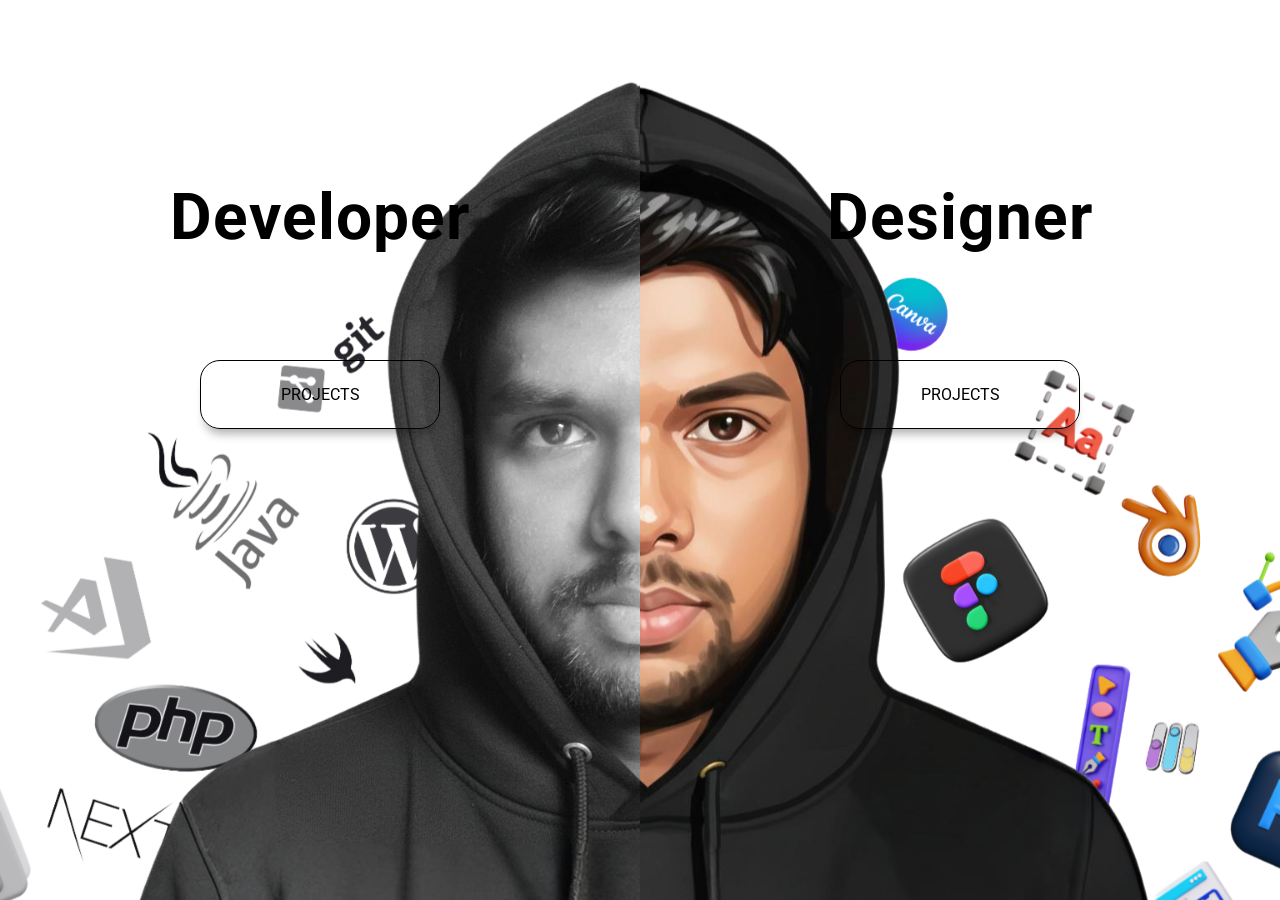
<file: index.html>
<!DOCTYPE html>
<html lang="en">

<head>
    <meta charset="UTF-8" />
    <meta http-equiv="X-UA-Compatible" content="IE=edge" />
    <meta name="viewport" content="width=device-width, initial-scale=1.0" />
    <link rel="icon" type="image/png" href="images/Verify.png">
    <title>Shiwantha</title>
    <link rel="stylesheet" href="css-style.css" />
</head>

<body>
    <!-- Background canvas for floating lines effect -->
    <canvas id="bgCanvas"></canvas>

    <div class="container">
        <div class="split left">
            <h1>Developer</h1>
            <a href="Developer.html" class="btn btnleft">Projects</a>
        </div>
        <div class="split right">
            <h1>designer</h1>
            <a href="Designer.html" class="btn btnright">Projects</a>
        </div>
    </div>

    <script src="app.js"></script>
    <!-- Include the floating lines script (already inside script.js) -->
    <script src="script.js"></script>
</body>

</html>
</file>
<file: css-style.css>
@import url('https://fonts.googleapis.com/css2?family=Roboto:wght@400;700&display=swap');

*,
*::before,
*::after {
    margin: 0;
    padding: 0;
    outline: none;
    box-sizing: border-box;
    font-family: 'Roboto', sans-serif;
}

html,
body {
    min-width: 100vw;
    width: 100%;
}

body {
    min-height: 100vh;
    height: 100%;
    overflow: hidden;
    background-color: transparent !important;
    /* let canvas show */
}

/* Background canvas – fixed behind everything */
canvas#bgCanvas {
    position: fixed;
    top: 0;
    left: 0;
    width: 100%;
    height: 100%;
    z-index: -1;
    pointer-events: none;
}

.container {
    position: relative;
    width: 100%;
    height: 100vh;
    overflow: hidden;
    background-color: transparent;
    /* ensure transparency */
}

.split {
    position: absolute;
    height: 100vh;
    width: 50%;
    top: 0;
    overflow: hidden;
    background-position: top center;
    background-repeat: no-repeat;
    background-size: cover;
    transition: width 1000ms ease-in-out;
}

.split.left {
    left: 0;
    background-image: url(left.png);
    background-position: right;
}

.split.right {
    right: 0;
    background-image: url(right.png);
    background-position: left;
}

.split.left::before {
    content: '';
    position: absolute;
    width: 100%;
    height: 100%;
    top: 0;
    left: 0;
    /* background-color: var(--left-bg-color); */
}

.split.right::before {
    content: '';
    position: absolute;
    width: 100%;
    height: 100%;
    top: 0;
    right: 0;
    /* background-color: var(--right-bg-color); */
}

.container.hover_left .split.left {
    width: 75%;
    transition: 990ms;
}

.container.hover_left .split.right {
    width: 25%;
    background-image: url(leftbg.png);
    transition: 1000ms;
}

.container.hover_right .split.left {
    width: 25%;
    background-image: url(rightbg.png);
    transition: 1000ms;
}

.container.hover_right .split.right {
    width: 75%;
    transition: 990ms;
}

h1 {
    position: absolute;
    font-size: 4rem;
    font-weight: bold;
    top: 20%;
    left: 50%;
    transform: translate(-50%);
    white-space: nowrap;
    letter-spacing: 1px;
    text-transform: capitalize;
    color: black;
}

.btn {
    padding: 1.5rem;
    width: 15rem;
    position: absolute;
    top: 40%;
    left: 50%;
    transform: translateX(-50%);
    text-decoration: none;
    border: 1px solid black;
    color: black;
    text-transform: uppercase;
    text-align: center;
    box-shadow: 0px 10px 10px -5px rgba(0, 0, 0, 0.3);
    transition: all 0.3s ease;
    border-radius: 20px;
    cursor: pointer;
}

.btn:hover {
    box-shadow: 0px 10px 10px -5px rgba(0, 0, 0, 0.8);
}

.btnright:hover {
    color: rgb(255, 255, 255);
    background-color: rgb(31, 31, 31) !important;
    font-size: larger;
    padding: 1.55rem;
    width: 15.5rem;
}

.btnleft:hover {
    color: rgb(255, 255, 255);
    background-color: rgb(31, 31, 31) !important;
    font-size: larger;
    padding: 1.55rem;
    width: 15.5rem;
}

@media (max-width: 700px) {

    .split.right h1,
    .split.left h1 {
        font-size: 40px;
        background-color: rgb(255, 255, 255, 0.3);
        padding: 8px;
        border-radius: 18px;
    }

    .split.right .btn,
    .split.left .btn {
        padding: 1rem;
        width: 10rem;
        background-color: rgb(255, 255, 255, 0.5);
        padding: 8px;
        border-radius: 15px;
    }
}
</file>
